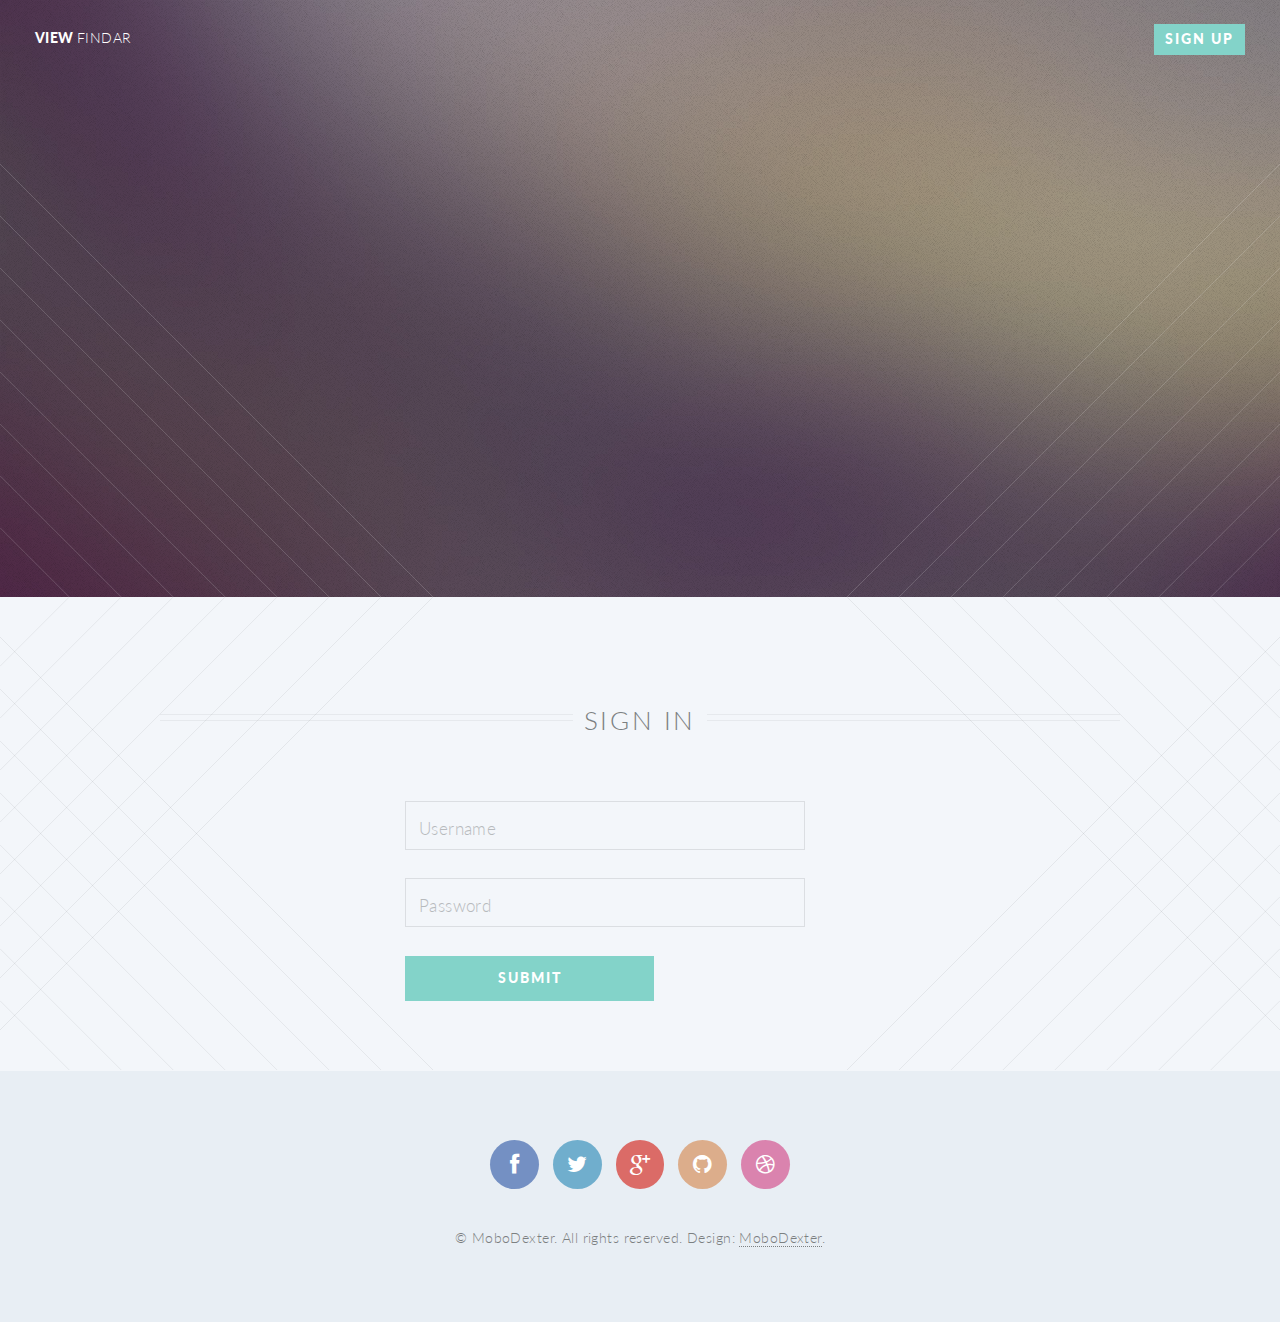
<file: app/index.html>
<!DOCTYPE HTML>
<html>
	<head>
		<title>Mobo Dexter</title>
		<meta http-equiv="content-type" content="text/html; charset=utf-8" />
		<meta name="description" content="" />
		<meta name="keywords" content="" />
		<script src="js/jquery.min.js"></script>
		<script src="js/jquery.dropotron.min.js"></script>
		<script src="js/skel.min.js"></script>
		<script src="js/skel-layers.min.js"></script>
		<script src="js/init.js"></script>
		<noscript>
			<link rel="stylesheet" href="css/skel.css" />
			<link rel="stylesheet" href="css/style.css" />
			<link rel="stylesheet" href="css/style-noscript.css" />
		</noscript>
	</head>
	<body class="index loading">

		<header id="header" class="alt">
			<h1 id="logo"><a href="index.html">View <span>FindAR</span></a></h1>
			<nav id="nav">
				<ul>
					<li><a href="SignUp.html" class="button special">Sign Up</a></li>
				</ul>
			</nav>
		</header>
		<section id="banner">
			<div class="inner">
				
				<header>
					<h2>View FindAR</h2>
				</header>
				<p>Find The Places Nearst to you <br />
				"Get an offers"<br />
				by <a href="http://www.mobodexter.com">Mobo Dexter</a>.</p>
				<footer>
					<ul class="buttons vertical">
						<li><a href="#main" class="button fit scrolly">Sign In</a></li>
					</ul>
				</footer>
			
			</div>	
		</section>
		
		<!-- Main -->
			<article id="main">

				<header class="special container">
					<span class="icon"><h2>Sign In</h2></span>	
				</header>
					
				<!-- One -->
					<section class="wrapper ">
						<div style="margin-left:30%;margin-top:-10%">
							<form>
								<input style="width:400px;" type="text" placeholder="Username"/><br>
								<input style="width:400px;" type="password" placeholder="Password"/>
								<br>
								<input class="button special" type="submit"> 
							</form>
						</div>
					</section>
			</article>
						

		<!-- Footer -->
			<footer id="footer">
			
				<ul class="icons">
					<li><a href="#" class="icon circle fa-facebook"><span class="label">Facebook</span></a></li>
					<li><a href="#" class="icon circle fa-twitter"><span class="label">Twitter</span></a></li>
					<li><a href="#" class="icon circle fa-google-plus"><span class="label">Google+</span></a></li>
					<li><a href="#" class="icon circle fa-github"><span class="label">Github</span></a></li>
					<li><a href="#" class="icon circle fa-dribbble"><span class="label">Dribbble</span></a></li>
				</ul>
				
				<span class="copyright">&copy; MoboDexter. All rights reserved. Design: <a href="http://www.mobodexter.com">MoboDexter</a>.</span>
			
			</footer>

	</body>
</html>
</file>
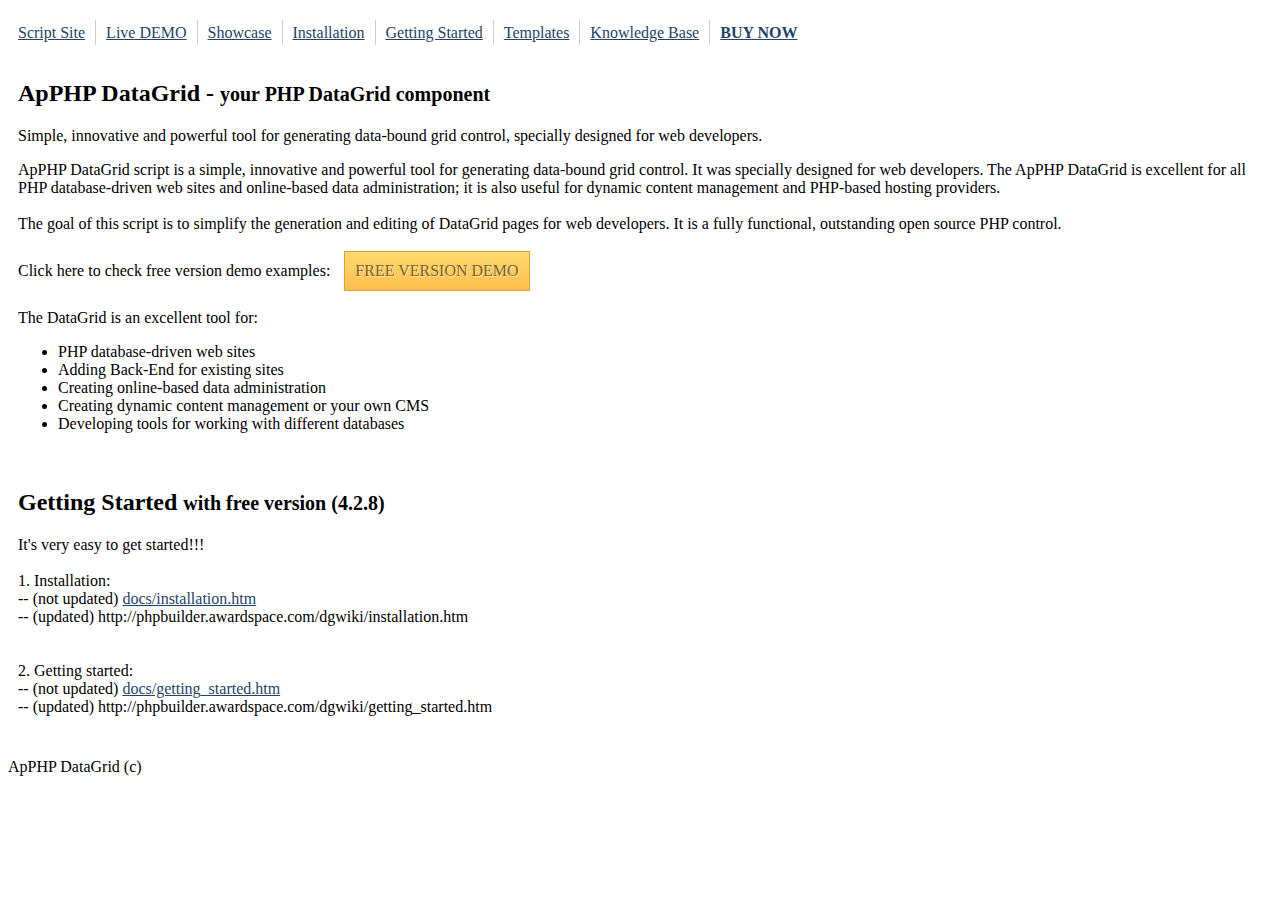
<file: viewfindAR/Grid/index.html>
<!DOCTYPE HTML>
<html>
<head>
    <meta http-equiv="Content-Type" content="text/html; charset=UTF-8" />
    <title>ApPHP DataGrid</title>
    <meta name="description" content="Simple, innovative and powerful tool for generating data-bound grid control, specially designed for web developers." />
    <style>
        nav ul { height:30px; width:100%; padding:0px; margin:20px 0 0 0; }
        nav ul li { float:left; list-style: none; border-right:1px solid #ccc; padding:10px; line-height:5px;}
        nav ul li:last-child { border:0px;}
        a { color:#224466;}
        a:hover { color:#336699; text-decoration:none; }
        article { padding:10px; }
        a.free_demo { text-decoration:none; display:inline-block; margin-left:10px; padding:10px; text-shadow: 1px 1px 0px rgb(255, 232, 178); color: rgb(124, 93, 27); border: 1px solid rgb(214, 164, 55); background: linear-gradient(rgb(254, 217, 112), rgb(254, 189, 75)) repeat scroll 0% 0% transparent; }
        a.free_demo:hover { color:#000; }
    </style>
</head>
<body>
    <header>
        <nav>
            <ul>
                <li><a href="http://www.apphp.com/php-datagrid/index.php">Script Site</a></li>
                <li><a href="http://www.apphp.com/php-datagrid/index.php?page=examples">Live DEMO</a></li>
                <li><a href="http://www.apphp.com/php-datagrid/showcase/index.php">Showcase</a></li>
                <li><a href="http://www.apphp.com/php-datagrid/index.php?page=installation">Installation</a></li>
                <li><a href="http://www.apphp.com/php-datagrid/index.php?page=getting_started">Getting Started</a></li>
                <li><a href="http://www.apphp.com/php-datagrid/index.php?page=templates">Templates</a></li>
                <li><a href="http://www.apphp.com/php-datagrid/index.php?page=knowledge_base">Knowledge Base</a></li>
                
                <li style="loat:right"><a href="http://www.apphp.com/php-datagrid/index.php?page=pricing"><b>BUY NOW</b></a></li>                
            </ul>
        </nav>
    </header>    
    <section>
        <article>
            <header>
                <h2>ApPHP DataGrid - <small>your PHP DataGrid component</small></h2>
                <p>Simple, innovative and powerful tool for generating data-bound grid control, specially designed for web developers. </p>
            </header>
            <p>
                ApPHP DataGrid script is a simple, innovative and powerful tool for generating data-bound grid control. It was specially designed for web developers. The ApPHP DataGrid is excellent for all PHP database-driven web sites and online-based data administration; it is also useful for dynamic content management and PHP-based hosting providers.
                <br><br>
                The goal of this script is to simplify the generation and editing of DataGrid pages for web developers. It is a fully functional, outstanding open source PHP control.
                <br><br>
                Click here to check free version demo examples: <a class="free_demo" href="examples/index.php">FREE VERSION DEMO</a>
                <br><br>
                The DataGrid is an excellent tool for:
                <br>
                <ul>
                    <li>PHP database-driven web sites</li>
                    <li>Adding Back-End for existing sites</li>
                    <li>Creating online-based data administration</li>
                    <li>Creating dynamic content management or your own CMS</li>
                    <li>Developing tools for working with different databases</li>
                </ul>
            </p>
        </article>

        <article>
            <header>
                <h2>Getting Started <small>with free version (4.2.8)</small></h2>
            </header>
            <p>
                It's very easy to get started!!!
                <br><br>
                1. Installation:<br>
                -- (not updated) <a href="docs/installation.htm">docs/installation.htm</a><br>
                -- (updated) http://phpbuilder.awardspace.com/dgwiki/installation.htm<br>
                <br><br>
                2. Getting started:<br>
                -- (not updated) <a href="docs/getting_started.htm">docs/getting_started.htm</a><br>
                -- (updated) http://phpbuilder.awardspace.com/dgwiki/getting_started.htm<br>
            </p>
        </article>
    </section>
    <footer>
        <p>ApPHP DataGrid (c)</p>
    </footer>
</body>
</html>
</file>
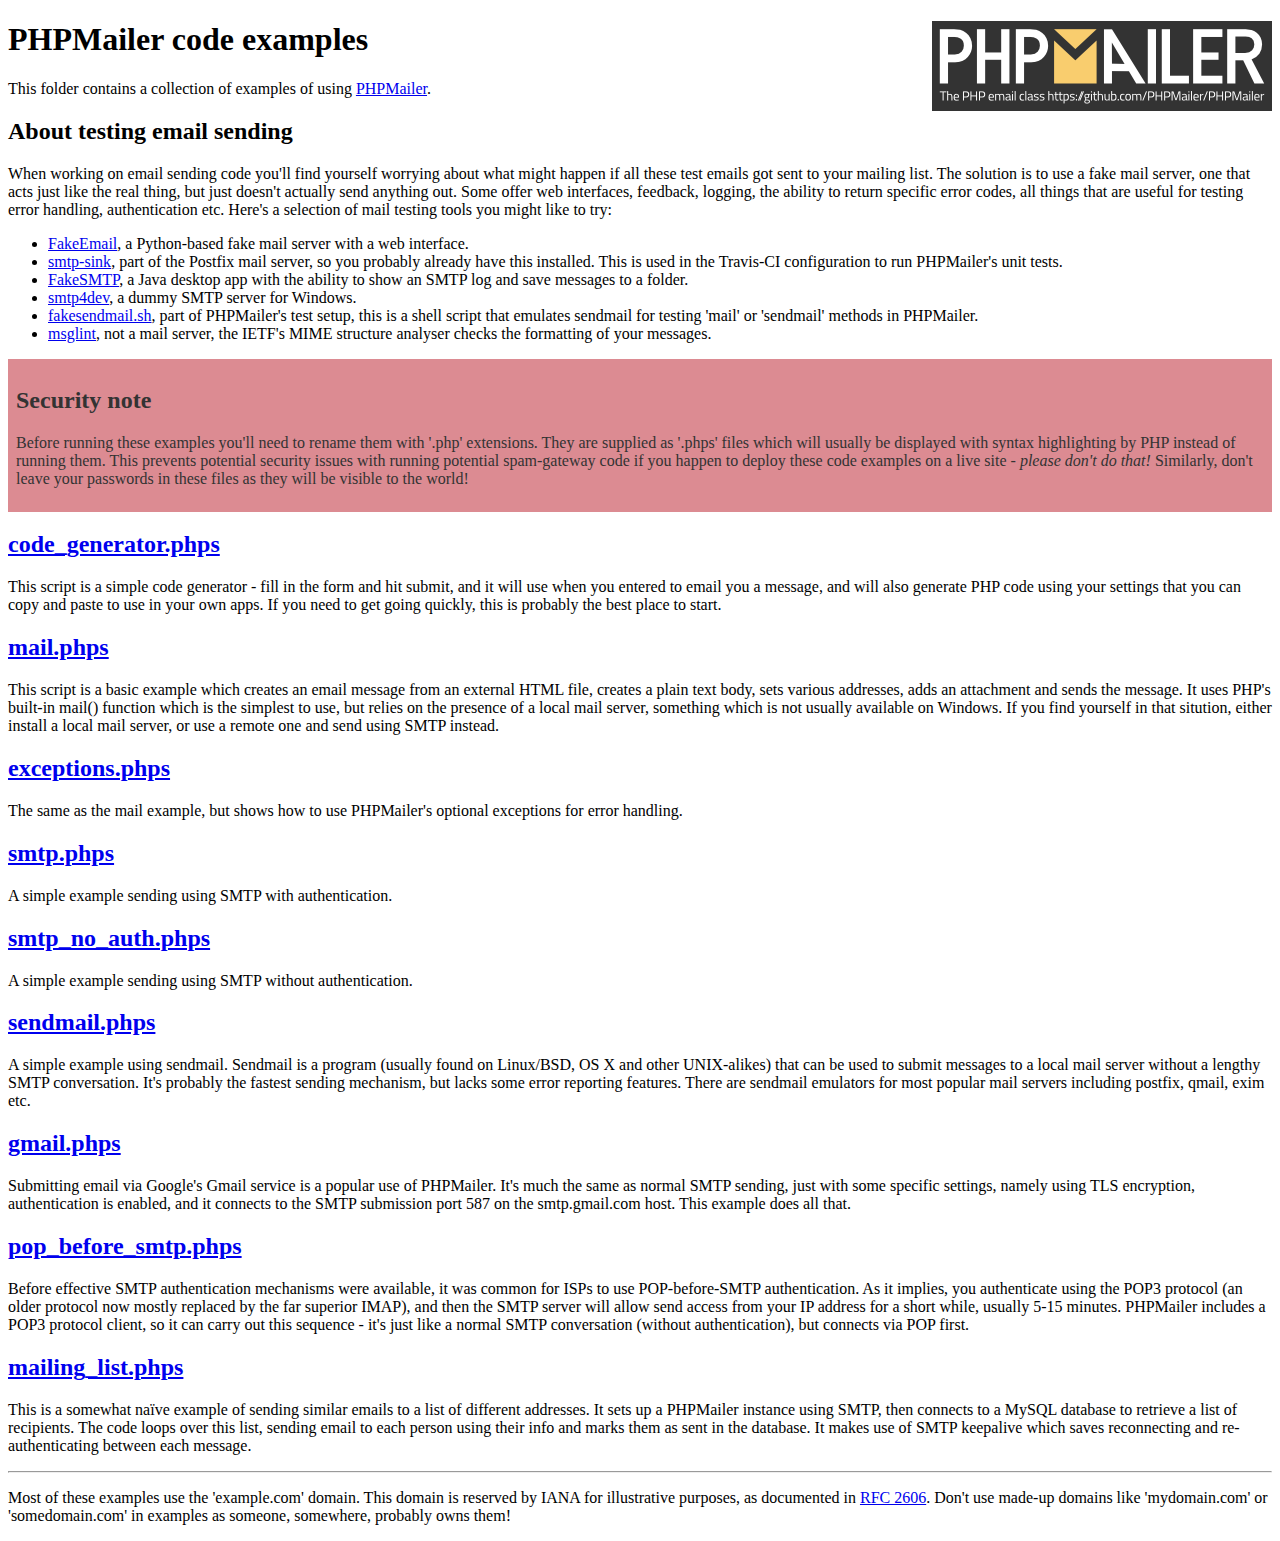
<file: viewfindAR/PHPMailer-master/examples/index.html>
<!DOCTYPE html>
<html>
<head>
	<meta charset="UTF-8">
	<title>PHPMailer Examples</title>
</head>
<body>
<h1>PHPMailer code examples<a href="https://github.com/PHPMailer/PHPMailer"><img src="images/phpmailer.png" style="float:right; border:0;" alt="PHPMailer logo"></a></h1>
<p>This folder contains a collection of examples of using <a href="https://github.com/PHPMailer/PHPMailer">PHPMailer</a>.</p>
<h2>About testing email sending</h2>
<p>When working on email sending code you'll find yourself worrying about what might happen if all these test emails got sent to your mailing list. The solution is to use a fake mail server, one that acts just like the real thing, but just doesn't actually send anything out. Some offer web interfaces, feedback, logging, the ability to return specific error codes, all things that are useful for testing error handling, authentication etc. Here's a selection of mail testing tools you might like to try:</p>
<ul>
  <li><a href="https://github.com/isotoma/FakeEmail">FakeEmail</a>, a Python-based fake mail server with a web interface.</li>
  <li><a href="http://www.postfix.org/smtp-sink.1.html">smtp-sink</a>, part of the Postfix mail server, so you probably already have this installed. This is used in the Travis-CI configuration to run PHPMailer's unit tests.</li>
  <li><a href="https://github.com/Nilhcem/FakeSMTP">FakeSMTP</a>, a Java desktop app with the ability to show an SMTP log and save messages to a folder.</li>
  <li><a href="http://smtp4dev.codeplex.com">smtp4dev</a>, a dummy SMTP server for Windows.</li>
  <li><a href="https://github.com/PHPMailer/PHPMailer/blob/master/test/fakesendmail.sh">fakesendmail.sh</a>, part of PHPMailer's test setup, this is a shell script that emulates sendmail for testing 'mail' or 'sendmail' methods in PHPMailer.</li>
  <li><a href="http://tools.ietf.org/tools/msglint/">msglint</a>, not a mail server, the IETF's MIME structure analyser checks the formatting of your messages.</li>
</ul>
<div style="padding: 8px; color: #333333; background-color: #dc8b92">
<h2>Security note</h2>
<p>Before running these examples you'll need to rename them with '.php' extensions. They are supplied as '.phps' files which will usually be displayed with syntax highlighting by PHP instead of running them. This prevents potential security issues with running potential spam-gateway code if you happen to deploy these code examples on a live site - <em>please don't do that!</em> Similarly, don't leave your passwords in these files as they will be visible to the world!</p>
</div>
<h2><a href="code_generator.phps">code_generator.phps</a></h2>
<p>This script is a simple code generator - fill in the form and hit submit, and it will use when you entered to email you a message, and will also generate PHP code using your settings that you can copy and paste to use in your own apps. If you need to get going quickly, this is probably the best place to start.</p>
<h2><a href="mail.phps">mail.phps</a></h2>
<p>This script is a basic example which creates an email message from an external HTML file, creates a plain text body, sets various addresses, adds an attachment and sends the message. It uses PHP's built-in mail() function which is the simplest to use, but relies on the presence of a local mail server, something which is not usually available on Windows. If you find yourself in that sitution, either install a local mail server, or use a remote one and send using SMTP instead.</p>
<h2><a href="exceptions.phps">exceptions.phps</a></h2>
<p>The same as the mail example, but shows how to use PHPMailer's optional exceptions for error handling.</p>
<h2><a href="smtp.phps">smtp.phps</a></h2>
<p>A simple example sending using SMTP with authentication.</p>
<h2><a href="smtp_no_auth.phps">smtp_no_auth.phps</a></h2>
<p>A simple example sending using SMTP without authentication.</p>
<h2><a href="sendmail.phps">sendmail.phps</a></h2>
<p>A simple example using sendmail. Sendmail is a program (usually found on Linux/BSD, OS X and other UNIX-alikes) that can be used to submit messages to a local mail server without a lengthy SMTP conversation. It's probably the fastest sending mechanism, but lacks some error reporting features. There are sendmail emulators for most popular mail servers including postfix, qmail, exim etc.</p>
<h2><a href="gmail.phps">gmail.phps</a></h2>
<p>Submitting email via Google's Gmail service is a popular use of PHPMailer. It's much the same as normal SMTP sending, just with some specific settings, namely using TLS encryption, authentication is enabled, and it connects to the SMTP submission port 587 on the smtp.gmail.com host. This example does all that.</p>
<h2><a href="pop_before_smtp.phps">pop_before_smtp.phps</a></h2>
<p>Before effective SMTP authentication mechanisms were available, it was common for ISPs to use POP-before-SMTP authentication. As it implies, you authenticate using the POP3 protocol (an older protocol now mostly replaced by the far superior IMAP), and then the SMTP server will allow send access from your IP address for a short while, usually 5-15 minutes. PHPMailer includes a POP3 protocol client, so it can carry out this sequence - it's just like a normal SMTP conversation (without authentication), but connects via POP first.</p>
<h2><a href="mailing_list.phps">mailing_list.phps</a></h2>
<p>This is a somewhat naïve example of sending similar emails to a list of different addresses. It sets up a PHPMailer instance using SMTP, then connects to a MySQL database to retrieve a list of recipients. The code loops over this list, sending email to each person using their info and marks them as sent in the database. It makes use of SMTP keepalive which saves reconnecting and re-authenticating between each message.</p>
<hr>
<p>Most of these examples use the 'example.com' domain. This domain is reserved by IANA for illustrative purposes, as documented in <a href="http://tools.ietf.org/html/rfc2606">RFC 2606</a>. Don't use made-up domains like 'mydomain.com' or 'somedomain.com' in examples as someone, somewhere, probably owns them!</p>
</body>
</html>
</file>
<file: app/css/style-noscript.css>
/*
	Twenty 1.0 by HTML5 UP
	html5up.net | @n33co
	Free for personal and commercial use under the CCA 3.0 license (html5up.net/license)
*/

/* Banner */

	#banner .inner {
		opacity: 1.0;
	}
</file>
<file: app/css/skel.css>
/* skel.css vx.x | (c) n33 | n33.co | MIT licensed */

/* Resets (http://meyerweb.com/eric/tools/css/reset/ | v2.0 | 20110126 | License: none (public domain)) */

	html,body,div,span,applet,object,iframe,h1,h2,h3,h4,h5,h6,p,blockquote,pre,a,abbr,acronym,address,big,cite,code,del,dfn,em,img,ins,kbd,q,s,samp,small,strike,strong,sub,sup,tt,var,b,u,i,center,dl,dt,dd,ol,ul,li,fieldset,form,label,legend,table,caption,tbody,tfoot,thead,tr,th,td,article,aside,canvas,details,embed,figure,figcaption,footer,header,hgroup,menu,nav,output,ruby,section,summary,time,mark,audio,video{margin:0;padding:0;border:0;font-size:100%;font:inherit;vertical-align:baseline;}article,aside,details,figcaption,figure,footer,header,hgroup,menu,nav,section{display:block;}body{line-height:1;}ol,ul{list-style:none;}blockquote,q{quotes:none;}blockquote:before,blockquote:after,q:before,q:after{content:'';content:none;}table{border-collapse:collapse;border-spacing:0;}body{-webkit-text-size-adjust:none}

/* Box Model */

	*, *:before, *:after {
		-moz-box-sizing: border-box;
		-webkit-box-sizing: border-box;
		box-sizing: border-box;
	}

/* Container */

	body {
		/* min-width: (containers) */
		min-width: 1200px;
	}

	.container {
		margin-left: auto;
		margin-right: auto;
		
		/* width: (containers) */
		width: 1200px;
	}

	/* Modifiers */
	
		.container.small {
			/* width: (containers) * 0.75; */
			width: 900px;
		}

		.container.big {
			width: 100%;

			/* max-width: (containers) * 1.25; */
			max-width: 1500px;

			/* min-width: (containers); */
			min-width: 1200px;
		}

/* Grid */

	.\31 2u { width: 100% }
	.\31 1u { width: 91.6666666667% }
	.\31 0u { width: 83.3333333333% }
	.\39 u { width: 75% }
	.\38 u { width: 66.6666666667% }
	.\37 u { width: 58.3333333333% }
	.\36 u { width: 50% }
	.\35 u { width: 41.6666666667% }
	.\34 u { width: 33.3333333333% }
	.\33 u { width: 25% }
	.\32 u { width: 16.6666666667% }
	.\31 u { width: 8.3333333333% }
	.\-11u { margin-left: 91.6666666667% }
	.\-10u { margin-left: 83.3333333333% }
	.\-9u { margin-left: 75% }
	.\-8u { margin-left: 66.6666666667% }
	.\-7u { margin-left: 58.3333333333% }
	.\-6u { margin-left: 50% }
	.\-5u { margin-left: 41.6666666667% }
	.\-4u { margin-left: 33.3333333333% }
	.\-3u { margin-left: 25% }
	.\-2u { margin-left: 16.6666666667% }
	.\-1u { margin-left: 8.3333333333% }

	/* Rows */

		.row > * {
			float: left;
		}

		.row:after {
			content: '';
			display: block;
			clear: both;
			height: 0;
		}

		.row:first-child > * {
			padding-top: 0 !important;
		}

		/* Normal */

			.row > * {
				/* padding-left: (gutters) */
				padding-left: 50px;
			}

			.row + .row > * {
				/* padding: (gutters) 0 0 (gutters) */
				padding: 50px 0 0 50px;
			}

			.row {
				/* margin-left: -(gutters) */
				margin-left: -50px;
			}

		/* Flush */

			.row.flush > * {
				padding-left: 0;
			}

			.row + .row.flush > * {
				padding: 0;
			}

			.row.flush {
				margin-left: 0;
			}

		/* Quarter */

			.row.quarter > * {
				/* padding-left: (gutters * 0.25) */
				padding-left: 12.5px;
			}

			.row + .row.quarter > * {
				/* padding: (gutters * 0.25) 0 0 (gutters * 0.25) */
				padding: 12.5px 0 0 12.5px;
			}

			.row.quarter {
				/* margin-left: -(gutters * 0.25) */
				margin-left: -12.5px;
			}

		/* Half */

			.row.half > * {
				/* padding-left: (gutters * 0.5) */
				padding-left: 25px;
			}

			.row + .row.half > * {
				/* padding: (gutters * 0.5) 0 0 (gutters * 0.5) */
				padding: 25px 0 0 25px;
			}

			.row.half {
				/* margin-left: -(gutters * 0.5) */
				margin-left: -25px;
			}

		/* One and (a) Half */

			.row.oneandhalf > * {
				/* padding-left: (gutters * 1.5) */
				padding-left: 75px;
			}

			.row + .row.oneandhalf > * {
				/* padding: (gutters * 1.5) 0 0 (gutters * 1.5) */
				padding: 75px 0 0 75px;
			}

			.row.oneandhalf {
				/* margin-left: -(gutters * 1.5) */
				margin-left: -75px;
			}

		/* Double */

			.row.double > * {
				/* padding-left: (gutters * 2) */
				padding-left: 80px;
			}

			.row + .row.double > * {
				/* padding: (gutters * 2) 0 0 (gutters * 2) */
				padding: 100px 0 0 100px;
			}

			.row.double {
				/* margin-left: -(gutters * 2) */
				margin-left: -100px;
			}
</file>
<file: app/css/style.css>
@charset "UTF-8";
@import url("font-awesome.min.css");
@import url("http://fonts.googleapis.com/css?family=Lato:300,400,900");

/*
	Twenty 1.0 by HTML5 UP
	html5up.net | @n33co
	Free for personal and commercial use under the CCA 3.0 license (html5up.net/license)
*/

/* Basic */

	body, #skel-layers-wrapper {
		background: #f3f6fa;
	}

	body.loading * {
		-moz-animation: none !important;
		-webkit-animation: none !important;
		-o-animation: none !important;
		-ms-animation: none !important;
		animation: none !important;
		-moz-transition: none !important;
		-webkit-transition: none !important;
		-o-transition: none !important;
		-ms-transition: none !important;
		transition: none !important;
	}

	body, input, select, textarea {
		color: #7c8081;
		font-family: 'Lato', sans-serif;
		font-size: 15pt;
		font-weight: 300;
		letter-spacing: 0.025em;
		line-height: 1.75em;
	}

	a {
		-moz-transition: all 0.2s ease-in-out;
		-webkit-transition: all 0.2s ease-in-out;
		-o-transition: all 0.2s ease-in-out;
		-ms-transition: all 0.2s ease-in-out;
		transition: all 0.2s ease-in-out;
		color: #3fb1a3;
		text-decoration: none;
		border-bottom: dotted 1px;
	}

		a:hover {
			border-bottom-color: transparent;
		}

	strong, b {
		font-weight: 400;
	}

	p, ul, ol, dl, table, blockquote {
		margin: 0 0 2em 0;
	}

	h1, h2, h3, h4, h5, h6 {
		color: inherit;
		font-weight: 300;
		line-height: 1.75em;
		margin-bottom: 1em;
		text-transform: uppercase;
	}

		h1 a, h2 a, h3 a, h4 a, h5 a, h6 a {
			color: inherit;
			text-decoration: none;
			border: 0;
		}

	h2 {
		font-size: 1.5em;
		letter-spacing: 0.1em;
	}

	h3 {
		font-size: 1.15em;
		letter-spacing: 0.025em;
	}

	sub {
		font-size: 0.8em;
		position: relative;
		top: 0.5em;
	}

	sup {
		font-size: 0.8em;
		position: relative;
		top: -0.5em;
	}

	hr {
		border-top: solid 1px rgba(124, 128, 129, 0.2);
		border: 0;
		margin-bottom: 1.5em;
	}

	blockquote {
		border-left: solid 0.5em rgba(124, 128, 129, 0.2);
		font-style: italic;
		padding: 1em 0 1em 2em;
	}

	section.special, article.special {
		text-align: center;
	}

	header.major {
		padding-bottom: 2em;
	}

	header.special {
		margin-bottom: 5em;
		padding-top: 7em;
		position: relative;
		text-align: center;
	}

		header.special:before, header.special:after {
			border-bottom: solid 1.5px;
			border-top: solid 1.5px;
			content: '';
			height: 7px;
			opacity: 0.1;
			position: absolute;
			top: 1.75em;
			width: 43%;
		}

		header.special:before {
			left: 0;
		}

		header.special:after {
			right: 0;
		}

		header.special h2 {
			margin-bottom: 0;
		}

		header.special h2 + p {
			margin-bottom: 0;
			padding-top: 1.5em;
		}

		header.special .icon {
			cursor: default;
			height: 7em;
			left: 0;
			position: absolute;
			text-align: center;
			top: 1em;
			width: 100%;
		}

			header.special .icon:before {
				font-size: 3.5em;
				opacity: 0.35;
			}

	footer > :last-child {
		margin-bottom: 0;
	}

	footer.major {
		padding-top: 3em;
	}

/* Form */

	input[type="text"],
	input[type="password"],
	input[type="email"],
	textarea {
		-moz-transition: background-color 0.2s ease-in-out, border-color 0.2s ease-in-out;
		-webkit-transition: background-color 0.2s ease-in-out, border-color 0.2s ease-in-out;
		-o-transition: background-color 0.2s ease-in-out, border-color 0.2s ease-in-out;
		-ms-transition: background-color 0.2s ease-in-out, border-color 0.2s ease-in-out;
		transition: background-color 0.2s ease-in-out, border-color 0.2s ease-in-out;
		-moz-appearance: none;
		-webkit-appearance: none;
		-o-appearance: none;
		-ms-appearance: none;
		appearance: none;
		background: none;
		border: solid 1px rgba(124, 128, 129, 0.2);
		color: inherit;
		display: block;
		padding: 0.75em;
		text-decoration: none;
		width: 100%;
		outline: 0;
	}

		input[type="text"]:focus,
		input[type="password"]:focus,
		input[type="email"]:focus,
		textarea:focus {
			border-color: #83d3c9;
		}

	input[type="text"],
	input[type="password"],
	input[type="email"] {
		line-height: 1em;
	}

	::-webkit-input-placeholder {
		color: inherit;
		opacity: 0.5;
		position: relative;
		top: 3px;
	}

	:-moz-placeholder {
		color: inherit;
		opacity: 0.5;
	}

	::-moz-placeholder {
		color: inherit;
		opacity: 0.5;
	}

	:-ms-input-placeholder {
		color: inherit;
		opacity: 0.5;
	}

	.formerize-placeholder {
		color: rgba(124, 128, 129, 0.5) !important;
	}

/* Image */

	.image {
		border: 0;
		position: relative;
	}

		.image:before {
			background: url("images/overlay.png");
			content: '';
			height: 100%;
			left: 0;
			position: absolute;
			top: 0;
			width: 100%;
		}

		.image.fit {
			display: block;
		}

			.image.fit img {
				display: block;
				width: 100%;
			}

		.image.feature {
			display: block;
			margin: 0 0 2em 0;
		}

			.image.feature img {
				display: block;
				width: 100%;
			}

/* Icon */

	.icon {
		position: relative;
	}

		.icon:before {
			-moz-osx-font-smoothing: grayscale;
			-webkit-font-smoothing: antialiased;
			font-family: FontAwesome;
			font-style: normal;
			font-weight: normal;
		}

		.icon.circle {
			-moz-transition: all 0.2s ease-in-out;
			-webkit-transition: all 0.2s ease-in-out;
			-o-transition: all 0.2s ease-in-out;
			-ms-transition: all 0.2s ease-in-out;
			transition: all 0.2s ease-in-out;
			border: 0;
			border-radius: 100%;
			display: inline-block;
			font-size: 1.25em;
			height: 2.25em;
			left: 0;
			line-height: 2.25em;
			text-align: center;
			text-decoration: none;
			top: 0;
			width: 2.25em;
		}

			.icon.circle:hover {
				top: -0.2em;
			}

			.icon.circle.fa-twitter {
				background: #70aecd;
				color: white;
			}

				.icon.circle.fa-twitter:hover {
					background: #7fb7d2;
				}

			.icon.circle.fa-facebook {
				background: #7490c3;
				color: white;
			}

				.icon.circle.fa-facebook:hover {
					background: #829bc9;
				}

			.icon.circle.fa-google-plus {
				background: #db6b67;
				color: white;
			}

				.icon.circle.fa-google-plus:hover {
					background: #df7b77;
				}

			.icon.circle.fa-github {
				background: #dcad8b;
				color: white;
			}

				.icon.circle.fa-github:hover {
					background: #e1b89b;
				}

			.icon.circle.fa-dribbble {
				background: #da83ae;
				color: white;
			}

				.icon.circle.fa-dribbble:hover {
					background: #df93b8;
				}

		.icon.feature {
			cursor: default;
			display: block;
			margin: 0 0 1.5em 0;
			opacity: 0.35;
			text-align: center;
		}

			.icon.feature:before {
				font-size: 5em;
				line-height: 1em;
			}

		.icon > .label {
			display: none;
		}

/* Lists */

	ol.default {
		list-style: decimal;
		padding-left: 1.25em;
	}

		ol.default li {
			padding-left: 0.25em;
		}

	ul.default {
		list-style: disc;
		padding-left: 1em;
	}

		ul.default li {
			padding-left: 0.5em;
		}

	ul.icons {
		cursor: default;
	}

		ul.icons li {
			display: inline-block;
			line-height: 1em;
			padding-left: 0.5em;
		}

			ul.icons li:first-child {
				padding-left: 0;
			}

	ul.feature-icons {
		cursor: default;
		margin: -0.75em 0 0 0;
		opacity: 0.35;
		overflow: hidden;
		position: relative;
	}

		ul.feature-icons li {
			display: block;
			float: left;
			text-align: center;
			width: 50%;
		}

			ul.feature-icons li .icon {
				display: inline-block;
				font-size: 6.25em;
				height: 1.25em;
				line-height: 1.25em;
				width: 1em;
			}

	ul.buttons {
		cursor: default;
	}

		ul.buttons:last-child {
			margin-bottom: 0;
		}

		ul.buttons li {
			display: inline-block;
			padding: 0 0 0 1.5em;
		}

			ul.buttons li:first-child {
				padding: 0;
			}

		ul.buttons.vertical li {
			display: block;
			padding: 1.5em 0 0 0;
		}

			ul.buttons.vertical li:first-child {
				padding: 0;
			}

/* Tables */

	table {
		width: 100%;
	}

		table.default {
			width: 100%;
		}

			table.default tbody tr {
				border-bottom: solid 1px rgba(124, 128, 129, 0.2);
			}

			table.default td {
				padding: 0.5em 1em 0.5em 1em;
			}

			table.default th {
				font-weight: 400;
				padding: 0.5em 1em 0.5em 1em;
				text-align: left;
			}

			table.default thead {
				background: #7c8081;
				color: #fff;
			}

/* Button */

	.button {
		background: none;
		border: solid 1px;
		color: inherit;
		display: inline-block;
		font-size: 0.8em;
		font-weight: 900;
		letter-spacing: 2px;
		min-width: 18em;
		padding: 0.75em 0;
		text-align: center;
		text-decoration: none;
		text-transform: uppercase;
	}

		.button:hover {
			background: rgba(188, 202, 206, 0.15);
			border-color: inherit;
		}

		.button.special {
			background: #83d3c9;
			border-color: #83d3c9;
			color: white !important;
		}

			.button.special:hover {
				background: #96dad1 !important;
				border-color: #96dad1 !important;
			}

		.button.fit {
			width: 100%;
		}

		.button.small {
			font-size: 0.7em;
			min-width: 14em;
			padding: 0.5em 0;
		}

/* Wrapper */

	.wrapper {
		margin-bottom: 5em;
		padding: 5em;
	}

		.wrapper.style1 {
			padding: 0;
		}

		.wrapper.style2 {
			background-color: #83d3c9;
			background-image: url("images/light-bl.svg"), url("images/light-br.svg");
			background-position: bottom left, bottom right;
			background-repeat: no-repeat, no-repeat;
			background-size: 25em, 25em;
			color: white;
		}

			.wrapper.style2 .button:hover {
				background: rgba(255, 255, 255, 0.15) !important;
			}

			.wrapper.style2 .button.special {
				background: white;
				border-color: white;
				color: #83d3c9 !important;
			}

				.wrapper.style2 .button.special:hover {
					border-color: inherit !important;
					color: white !important;
				}

		.wrapper.style3 {
			background: white;
			color: inherit;
		}

		.wrapper.style4 {
			background: white;
			color: inherit;
			padding: 4em;
		}

/* Header */
	@-moz-keyframes reveal-header { 0% { top: -5em; } 100% { top: 0; } }
	@-webkit-keyframes reveal-header { 0% { top: -5em; } 100% { top: 0; } }
	@-o-keyframes reveal-header { 0% { top: -5em; } 100% { top: 0; } }
	@-ms-keyframes reveal-header { 0% { top: -5em; } 100% { top: 0; } }
	@keyframes reveal-header { 0% { top: -5em; } 100% { top: 0; } }

	#header {
		background: white;
		box-shadow: 0 1px 2px 0 rgba(0, 0, 0, 0.075);
		color: inherit;
		cursor: default;
		font-size: 0.8em;
		left: 0;
		padding: 1em 1.5em;
		position: fixed;
		top: 0;
		width: 100%;
		z-index: 10000;
	}

		#header h1 {
			font-weight: 900;
			margin: 0;
		}

			#header h1 span {
				font-weight: 300;
			}

		#header nav {
			letter-spacing: 0.075em;
			position: absolute;
			right: 1.5em;
			text-transform: uppercase;
			top: 0.75em;
		}

			#header nav ul li {
				display: inline-block;
				margin-left: 1.5em;
			}

				#header nav ul li > ul {
					display: none;
				}

				#header nav ul li a {
					border: solid 1px transparent;
					color: inherit;
					display: inline-block;
					padding: 0em 0.75em;
					text-decoration: none;
				}

				#header nav ul li .button {
					font-size: 1em;
					min-width: 0;
					width: auto;
				}

				#header nav ul li.submenu > a:before {
					-moz-osx-font-smoothing: grayscale;
					-webkit-font-smoothing: antialiased;
					font-family: FontAwesome;
					font-style: normal;
					font-weight: normal;
				}

				#header nav ul li.submenu > a:before {
					content: '\f107';
					margin-right: 0.65em;
				}

				#header nav ul li.active > a, #header nav ul li:hover > a {
					-moz-transition: all 0.2s ease-in-out;
					-webkit-transition: all 0.2s ease-in-out;
					-o-transition: all 0.2s ease-in-out;
					-ms-transition: all 0.2s ease-in-out;
					transition: all 0.2s ease-in-out;
					background: rgba(188, 202, 206, 0.15);
				}

				#header nav ul li.current > a {
					font-weight: 900;
				}

		#header.reveal {
			-moz-animation: reveal-header 0.5s;
			-webkit-animation: reveal-header 0.5s;
			-o-animation: reveal-header 0.5s;
			-ms-animation: reveal-header 0.5s;
			animation: reveal-header 0.5s;
		}

		#header.alt {
			-moz-animation: none;
			-webkit-animation: none;
			-o-animation: none;
			-ms-animation: none;
			animation: none;
			background: transparent;
			box-shadow: none;
			color: white;
			padding: 2em 2.5em;
			position: absolute;
		}

			#header.alt nav {
				right: 2.5em;
				top: 1.75em;
			}

				#header.alt nav ul li.active > a, #header.alt nav ul li:hover > a {
					border: solid 1px;
				}

/* Dropotron */

	.dropotron {
		background: #fff;
		box-shadow: 0 1px 2px 0 rgba(0, 0, 0, 0.075);
		line-height: 2.25em;
		min-width: 13em;
		padding: 1em 0;
		text-transform: uppercase;
	}

		.dropotron.level-0 {
			font-size: 0.7em;
			font-weight: 400;
			margin-top: 1.5em;
		}

			.dropotron.level-0:before {
				border-bottom: solid 0.5em #fff;
				border-left: solid 0.5em transparent;
				border-right: solid 0.5em transparent;
				content: '';
				left: 0.75em;
				position: absolute;
				top: -0.45em;
			}

		.dropotron > li {
			border-top: solid 1px rgba(124, 128, 129, 0.2);
		}

			.dropotron > li > a {
				-moz-transition: none;
				-webkit-transition: none;
				-o-transition: none;
				-ms-transition: none;
				transition: none;
				color: inherit;
				text-decoration: none;
				padding: 0 1em;
				border: 0;
			}

			.dropotron > li:hover > a {
				background: #83d3c9;
				color: white;
			}

			.dropotron > li:first-child {
				border-top: 0;
			}

/* Banner */
	@-moz-keyframes reveal-banner { 0% { opacity: 0; } 100% { opacity: 1; } }
	@-webkit-keyframes reveal-banner { 0% { opacity: 0; } 100% { opacity: 1; } }
	@-o-keyframes reveal-banner { 0% { opacity: 0; } 100% { opacity: 1; } }
	@-ms-keyframes reveal-banner { 0% { opacity: 0; } 100% { opacity: 1; } }
	@keyframes reveal-banner { 0% { opacity: 0; } 100% { opacity: 1; } }

	#banner {
		background-attachment: scroll, scroll, scroll, fixed;
		background-color: #645862;
		background-image: url("images/light-bl.svg"), url("images/light-br.svg"), url("images/overlay.png"), url("../images/banner.jpg");
		background-position: bottom left, bottom right, top left, top center;
		background-repeat: no-repeat, no-repeat, repeat, no-repeat;
		background-size: 25em, 25em, auto, cover;
		color: white;
		cursor: default;
		padding: 6em 0;
		text-align: center;
	}

		#banner .inner {
			-moz-animation: reveal-banner 1s 0.25s ease-in-out;
			-webkit-animation: reveal-banner 1s 0.25s ease-in-out;
			-o-animation: reveal-banner 1s 0.25s ease-in-out;
			-ms-animation: reveal-banner 1s 0.25s ease-in-out;
			animation: reveal-banner 1s 0.25s ease-in-out;
			-moz-animation-fill-mode: forwards;
			-webkit-animation-fill-mode: forwards;
			-o-animation-fill-mode: forwards;
			-ms-animation-fill-mode: forwards;
			animation-fill-mode: forwards;
			background: rgba(52, 27, 43, 0.5);
			color: white;
			display: inline-block;
			opacity: 0;
			padding: 3em;
			text-align: center;
		}

			#banner .inner header {
				display: inline-block;
				border-bottom: solid 2px;
				border-top: solid 2px;
				margin: 0 0 2em 0;
				padding: 3px 0 3px 0;
			}

				#banner .inner header h2 {
					border-bottom: solid 2px;
					border-top: solid 2px;
					font-size: 2.5em;
					font-weight: 900;
					letter-spacing: 0.2em;
					margin: 0;
					padding-left: 0.05em;
					position: relative;
					text-transform: uppercase;
				}

			#banner .inner p {
				letter-spacing: 0.1em;
				margin: 0;
				text-transform: uppercase;
			}

				#banner .inner p a {
					color: inherit;
					font-weight: 400;
					text-decoration: none;
				}

			#banner .inner footer {
				margin: 2em 0 0 0;
			}

/* Main */

	#main {
		background-image: url("images/dark-tl.svg"), url("images/dark-tr.svg"), url("images/dark-bl.svg"), url("images/dark-br.svg");
		background-position: top left, top right, bottom left, bottom right;
		background-repeat: no-repeat;
		background-size: 25em;
		padding: 0em 0;
	}

		#main > :last-child {
			margin-bottom: 0;
		}

		#main .sidebar section {
			border-top: solid 1px rgba(124, 128, 129, 0.2);
			margin: 3em 0 0 0;
			padding: 3em 0 0 0;
		}

			#main .sidebar section:first-child {
				border-top: 0;
				padding-top: 0;
				margin-top: 0;
			}

	body.index #main {
		padding-top: 5em;
	}

/* CTA */

	#cta {
		background-attachment: scroll, scroll, scroll, fixed;
		background-color: #645862;
		background-image: url("images/light-tl.svg"), url("images/light-tr.svg"), url("images/overlay.png"), url("../images/banner.jpg");
		background-position: top left, top right, top left, bottom center;
		background-repeat: no-repeat, no-repeat, repeat, no-repeat;
		background-size: 25em, 25em, auto, cover;
		color: white;
		padding: 5em;
		text-align: center;
	}

		#cta header {
			margin-bottom: 2em;
		}

/* Footer */

	#footer {
		background: #e8eef4;
		color: #7c8081;
		padding: 2em 5em 2em 5em;
		text-align: center;
	}

		#footer .copyright {
			font-size: 0.8em;
		}

			#footer .copyright a {
				color: inherit;
			}

/* Layers */

	#topButton .toggle {
		height: 100%;
		left: 0;
		position: absolute;
		text-align: center;
		top: 0;
		width: 100%;
	}

		#topButton .toggle:before {
			-moz-osx-font-smoothing: grayscale;
			-webkit-font-smoothing: antialiased;
			font-family: FontAwesome;
			font-style: normal;
			font-weight: normal;
		}

		#topButton .toggle:before {
			color: white;
			content: '\f039';
			font-size: 0.75em;
			height: 30px;
			left: 0;
			line-height: 30px;
			opacity: 0.5;
			position: absolute;
			top: 0;
			width: 100%;
			z-index: 1;
		}

		#topButton .toggle:after {
			background: rgba(163, 169, 170, 0.75);
			border-radius: 0 0 4px 4px;
			content: '';
			height: 30px;
			left: 50%;
			margin-left: -40px;
			position: absolute;
			top: 0;
			width: 80px;
		}

	#sideButton .toggle {
		height: 100%;
		left: 0;
		position: absolute;
		text-align: center;
		top: 0;
		width: 100%;
	}

		#sideButton .toggle:before {
			-moz-osx-font-smoothing: grayscale;
			-webkit-font-smoothing: antialiased;
			font-family: FontAwesome;
			font-style: normal;
			font-weight: normal;
		}

		#sideButton .toggle:before {
			color: white;
			content: '\f039';
			font-size: 1em;
			height: 40px;
			left: 10px;
			line-height: 40px;
			opacity: 0.5;
			position: absolute;
			top: 11px;
			width: 60px;
			z-index: 1;
		}

		#sideButton .toggle:after {
			background: rgba(163, 169, 170, 0.75);
			border-radius: 2px;
			content: '';
			height: 40px;
			left: 10px;
			position: absolute;
			top: 10px;
			width: 60px;
		}

	#topPanel,
	#sidePanel {
		background: #1c2021;
		color: white;
		font-size: 0.8em;
		letter-spacing: 0.075em;
		text-transform: uppercase;
	}

		#topPanel nav,
		#sidePanel nav {
			padding: 0.25em 0.5em 1em 0.5em;
		}

		#topPanel .link,
		#sidePanel .link {
			border: 0;
			border-top: solid 1px rgba(255, 255, 255, 0.05);
			color: inherit;
			display: block;
			height: 3em;
			line-height: 3em;
			opacity: 0.75;
			text-decoration: none;
		}

			#topPanel .link.depth-0,
			#sidePanel .link.depth-0 {
				font-weight: 900;
			}

			#topPanel .link:first-child,
			#sidePanel .link:first-child {
				border-top: 0;
			}

		#topPanel .indent-1,
		#sidePanel .indent-1 {
			display: inline-block;
			width: 1em;
		}

		#topPanel .indent-2,
		#sidePanel .indent-2 {
			display: inline-block;
			width: 2em;
		}

		#topPanel .indent-3,
		#sidePanel .indent-3 {
			display: inline-block;
			width: 3em;
		}

		#topPanel .indent-4,
		#sidePanel .indent-4 {
			display: inline-block;
			width: 4em;
		}

		#topPanel .indent-5,
		#sidePanel .indent-5 {
			display: inline-block;
			width: 5em;
		}
</file>
